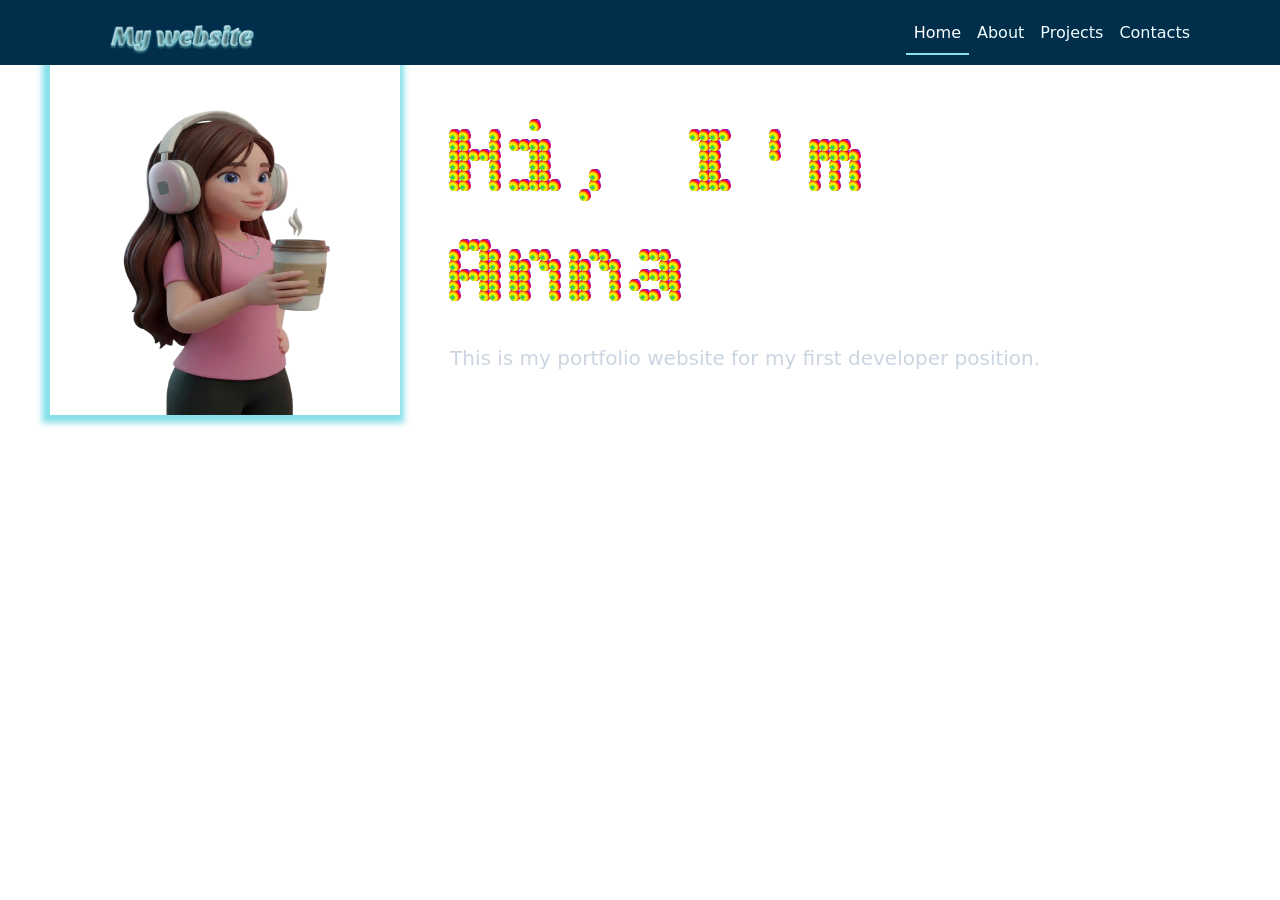
<file: index.html>
<!DOCTYPE html>
<html lang="en">
<head>
    <meta charset="UTF-8">
    <meta name="viewport" content="width=device-width, initial-scale=1.0">
    <title>Home</title>
    <link rel="stylesheet" href="style.css">
    <link href="https://fonts.googleapis.com/css2?family=Material+Symbols+Outlined" rel="stylesheet">
    <link href="https://cdn.jsdelivr.net/npm/bootstrap@5.3.2/dist/css/bootstrap.min.css" rel="stylesheet">
    <link rel="stylesheet" href="https://fonts.googleapis.com/css2?family=Material+Symbols+Outlined" />
    <link rel="stylesheet" href="https://fonts.googleapis.com/css2?family=Material+Symbols+Outlined:opsz,wght,FILL,GRAD@20..48,100..700,0..1,-50..200&icon_names=javascript" />
    <link rel="preconnect" href="https://fonts.googleapis.com">
    <link rel="preconnect" href="https://fonts.gstatic.com" crossorigin>
    <link href="https://fonts.googleapis.com/css2?family=Bitcount+Ink:wght@100..900&display=swap" rel="stylesheet">
    <script src="https://cdn.jsdelivr.net/npm/bootstrap@5.3.2/dist/js/bootstrap.bundle.min.js"></script>
    <style>
      .navbar{
        background-color:#002E4B;
        }
      .nav-link{
         color:azure;
        }
      .nav-link:hover{
        color:#88e0eb;
        }
    </style>
</head>
<body>
      <nav class="navbar navbar-expand-lg navbar-dark">
  <div class="container">
    <a class="navbar-brand p-0" href="">
        <img src="My website.png" alt="logo" width="200">
    </a>
    <button class="navbar-toggler" type="button" data-bs-toggle="collapse" data-bs-target="#navbarNav" aria-controls="navbarNav" aria-expanded="false" aria-label="Toggle navigation">
      <span class="navbar-toggler-icon"></span>
    </button>
    <div class="collapse navbar-collapse" id="navbarNav">
      <ul class="navbar-nav ms-auto">
        <li class="nav-item">
          <a class="nav-link active " aria-current="page" href="index.html">Home</a>
        </li>
        <li class="nav-item">
          <a class="nav-link" href="about.html">About</a>
        </li>
        <li class="nav-item">
          <a class="nav-link" href="proj.html">Projects</a>
        </li>
        <li class="nav-item">
          <a class="nav-link" href="contact.html">Contacts</a>
        </li>
      </ul>
    </div>
  </div>
</nav>
    <div class="hero">
  <img class="me box" src="me.png" alt="Anna">
  
  <div class="hero-text-block">
    <h1 class="big_text">Hi, I'm Anna</h1>
    <h3 class="text">This is my portfolio website for my first developer position.</h3>
  </div>
</div>

    <script src="web.js"></script>
</body>
</html>
</file>
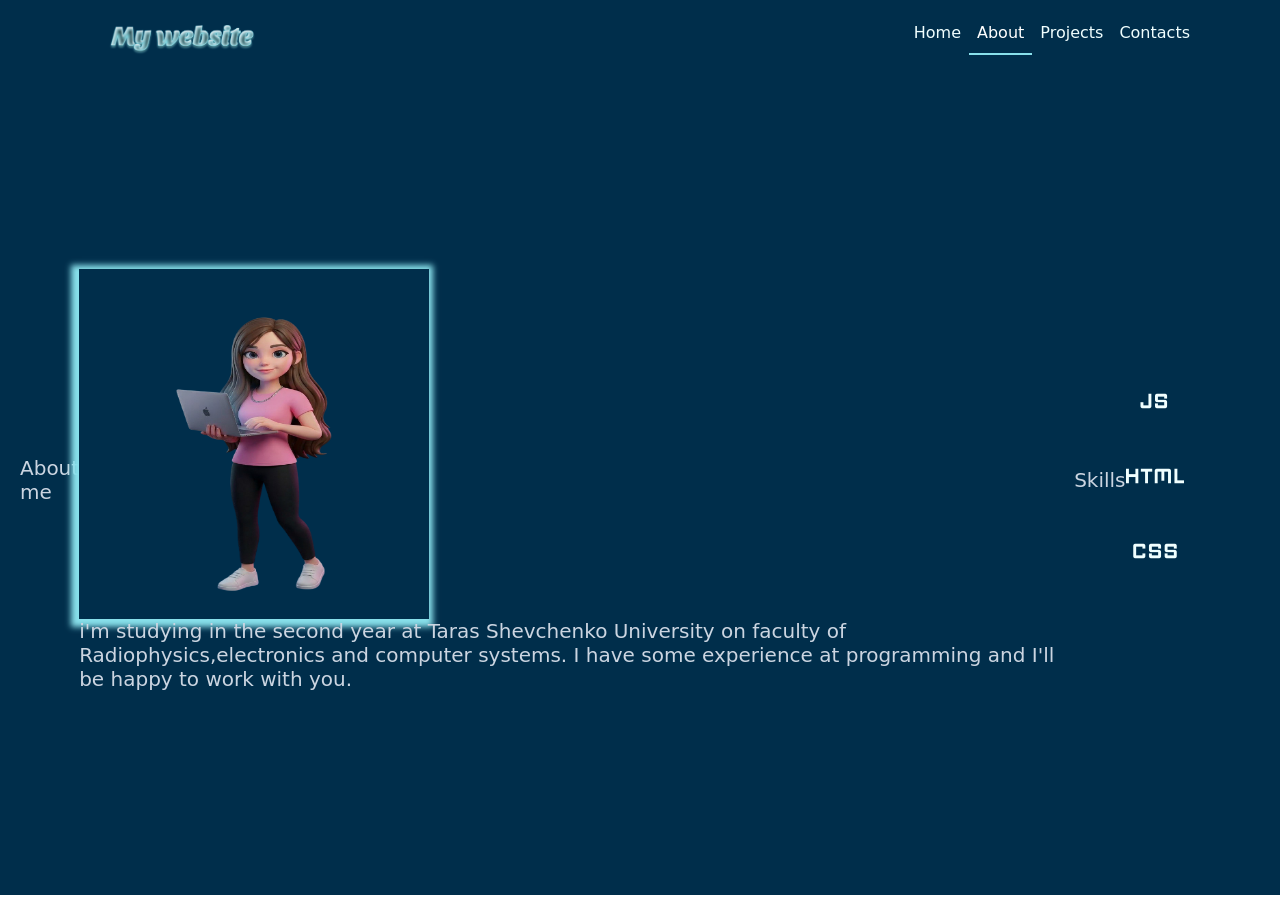
<file: about.html>
<!DOCTYPE html>
<html lang="en">
<head>
    <meta charset="UTF-8">
    <meta name="viewport" content="width=device-width, initial-scale=1.0">
    <title>About me</title>
    <link rel="stylesheet" href="style.css">
    <link href="https://fonts.googleapis.com/css2?family=Material+Symbols+Outlined" rel="stylesheet">
    <link href="https://cdn.jsdelivr.net/npm/bootstrap@5.3.2/dist/css/bootstrap.min.css" rel="stylesheet">
    <link rel="stylesheet" href="https://fonts.googleapis.com/css2?family=Material+Symbols+Outlined"/>
    <link rel="preconnect" href="https://fonts.googleapis.com">
    <link rel="preconnect" href="https://fonts.gstatic.com" crossorigin>
    <link href="https://fonts.googleapis.com/css2?family=Bitcount+Ink:wght@100..900&display=swap" rel="stylesheet">
    <script src="https://cdn.jsdelivr.net/npm/bootstrap@5.3.2/dist/js/bootstrap.bundle.min.js"></script>
    <style>
       .navbar{
            background-color:#002E4B;
        }
        .nav-link{
            color:azure;
        }
        .nav-link:hover{
        color:#88e0eb;
        }
    </style>
</head>
<body>
          <nav class="navbar navbar-expand-lg navbar-dark">
  <div class="container">
    <a class="navbar-brand p-0" href="">
        <img src="My website.png" alt="logo" width="200">
    </a>
    <button class="navbar-toggler" type="button" data-bs-toggle="collapse" data-bs-target="#navbarNav" aria-controls="navbarNav" aria-expanded="false" aria-label="Toggle navigation">
      <span class="navbar-toggler-icon"></span>
    </button>
    <div class="collapse navbar-collapse" id="navbarNav">
      <ul class="navbar-nav ms-auto">
        <li class="nav-item">
          <a class="nav-link " aria-current="page" href="index.html">Home</a>
        </li>
        <li class="nav-item">
          <a class="nav-link active" href="about.html">About</a>
        </li>
        <li class="nav-item">
          <a class="nav-link" href="proj.html">Projects</a>
        </li>
        <li class="nav-item">
          <a class="nav-link" href="contact.html">Contacts</a>
        </li>
      </ul>
    </div>
  </div>
</nav>
    <div class="block">
      <h1 class="text">About me</h1> 
       <div class="about">
        
      <img class="me box" src="ab.png" alt="">
    
    <h3 class="text">i'm studying in the second year at Taras Shevchenko University 
        on faculty of Radiophysics,electronics and computer systems. 
        I have some experience at programming and I'll be happy to work with you. 
    </h3>
    </div>
     <h2 class="text">Skills</h2>
        <div class="lang">
            <span class="material-symbols-outlined">
              javascript
            </span>
            <span class="material-symbols-outlined">
             html
            </span>
            <span class="material-symbols-outlined">
             css
            </span>
        </div>
        </div>
       
        
</body>
</html>
</file>
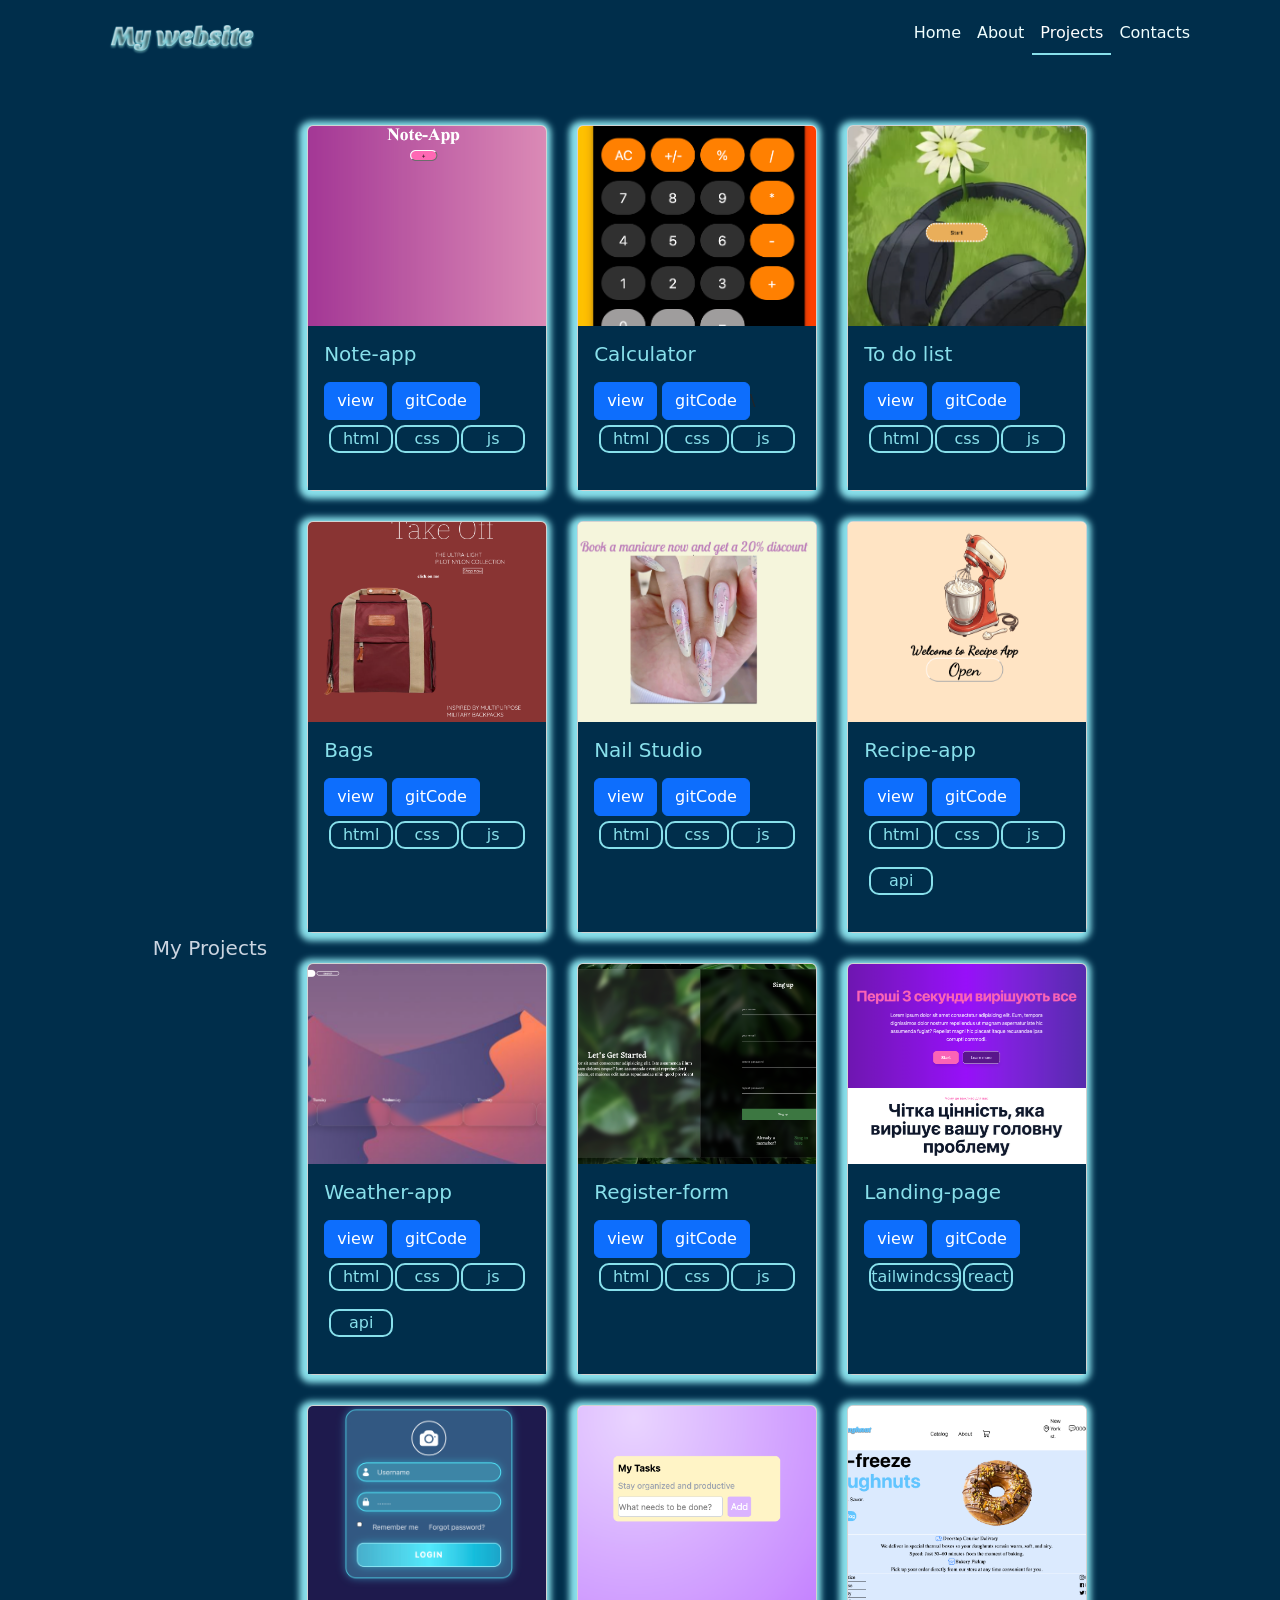
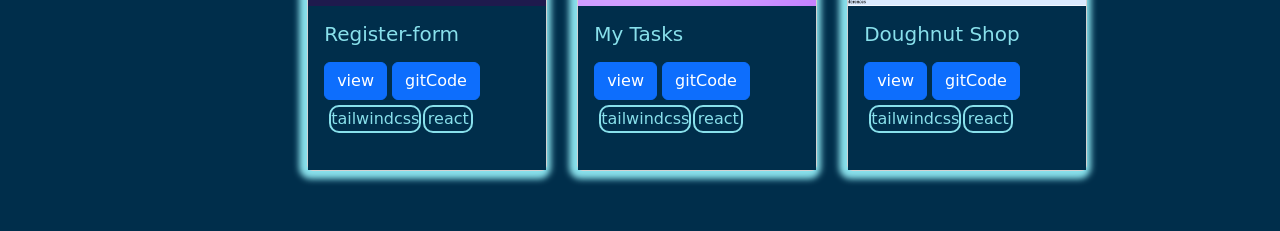
<file: proj.html>
<!DOCTYPE html>
<html lang="en">
<head>
    <meta charset="UTF-8">
    <meta name="viewport" content="width=device-width, initial-scale=1.0">
    <title>Projects</title>
    <link rel="stylesheet" href="style.css">
    <link href="https://fonts.googleapis.com/css2?family=Material+Symbols+Outlined" rel="stylesheet">
    <link href="https://cdn.jsdelivr.net/npm/bootstrap@5.3.2/dist/css/bootstrap.min.css" rel="stylesheet">
    <link rel="stylesheet" href="https://fonts.googleapis.com/css2?family=Material+Symbols+Outlined" />
    <link rel="stylesheet" href="https://fonts.googleapis.com/css2?family=Material+Symbols+Outlined:opsz,wght,FILL,GRAD@20..48,100..700,0..1,-50..200&icon_names=javascript" />
    <link rel="preconnect" href="https://fonts.googleapis.com">
    <link rel="preconnect" href="https://fonts.gstatic.com" crossorigin>
    <link href="https://fonts.googleapis.com/css2?family=Bitcount+Ink:wght@100..900&display=swap" rel="stylesheet">
    <script src="https://cdn.jsdelivr.net/npm/bootstrap@5.3.2/dist/js/bootstrap.bundle.min.js"></script>
    <style>
        .navbar{
            background-color:#002E4B;
        }
        .nav-link{
            color:azure;
        }
        .nav-link:hover{
        color:#88e0eb;
        }
    </style>
</head>
<body>
          <nav class="navbar navbar-expand-lg navbar-dark">
  <div class="container">
    <a class="navbar-brand p-0" href="">
        <img src="My website.png" alt="logo" width="200">
    </a>
    <button class="navbar-toggler" type="button" data-bs-toggle="collapse" data-bs-target="#navbarNav" aria-controls="navbarNav" aria-expanded="false" aria-label="Toggle navigation">
      <span class="navbar-toggler-icon"></span>
    </button>
    <div class="collapse navbar-collapse" id="navbarNav">
      <ul class="navbar-nav ms-auto">
        <li class="nav-item">
          <a class="nav-link " aria-current="page" href="index.html">Home</a>
        </li>
        <li class="nav-item">
          <a class="nav-link" href="about.html">About</a>
        </li>
        <li class="nav-item">
          <a class="nav-link active" href="proj.html">Projects</a>
        </li>
        <li class="nav-item">
          <a class="nav-link" href="contact.html">Contacts</a>
        </li>
      </ul>
    </div>
  </div>
</nav>
    <div class="block">
      <h2 class="text">My Projects</h2>
        <div class="projects">
         <div class="card">
           <img src="notes.png" class="card-img-top" alt="Note-app">
             <div class="card-body">
             <h5 class="card-title">Note-app</h5>
             <p class="card-text"></p>
             <a href="https://anntrfmk.github.io/notes/" class="btn btn-primary">view</a>
             <a href="https://github.com/Anntrfmk/notes" class="btn btn-primary">gitCode</a>
                 <div class="projLang">
                     <p class="useLang">html</p>
                     <p class="useLang">css</p>
                     <p class="useLang">js</p>
                </div>
             </div>
        </div>
        <div class="card">
           <img src="calc.png" class="card-img-top" alt="Calculator">
             <div class="card-body">
             <h5 class="card-title">Calculator</h5>
             <p class="card-text"></p>
             <a href="https://anntrfmk.github.io/Calculator/" class="btn btn-primary">view</a>
             <a href="https://github.com/Anntrfmk/Calculator" class="btn btn-primary">gitCode</a>\
             <div class="projLang">
                     <p class="useLang">html</p>
                     <p class="useLang">css</p>
                     <p class="useLang">js</p>
                </div>
             </div>
        </div>
        <div class="card">
           <img src="todoList.png" class="card-img-top" alt="To do list">
             <div class="card-body">
             <h5 class="card-title">To do list</h5>
             <p class="card-text"></p>
             <a href="https://anntrfmk.github.io/To_do_list/" class="btn btn-primary">view</a>
             <a href="https://github.com/Anntrfmk/To_do_list" class="btn btn-primary">gitCode</a>
             <div class="projLang">
                     <p class="useLang">html</p>
                     <p class="useLang">css</p>
                     <p class="useLang">js</p>
                </div>
             </div>
        </div>
            <div class="card">
           <img src="land.png" class="card-img-top" alt="Bags">
             <div class="card-body">
             <h5 class="card-title">Bags</h5>
             <p class="card-text"></p>
             <a href="https://anntrfmk.github.io/landing-page/" class="btn btn-primary">view</a>
             <a href="https://github.com/Anntrfmk/landing-page" class="btn btn-primary">gitCode</a>
             <div class="projLang">
                     <p class="useLang">html</p>
                     <p class="useLang">css</p>
                     <p class="useLang">js</p>
                </div>
             </div>
        </div>
            <div class="card">
           <img src="nailStudio.png" class="card-img-top" alt="Nail Studio">
             <div class="card-body">
             <h5 class="card-title">Nail Studio</h5>
             <p class="card-text"></p>
             <a href="https://anntrfmk.github.io/NailStudio/" class="btn btn-primary">view</a>
             <a href="https://github.com/Anntrfmk/NailStudio" class="btn btn-primary">gitCode</a>
             <div class="projLang">
                     <p class="useLang">html</p>
                     <p class="useLang">css</p>
                     <p class="useLang">js</p>
                </div>
             </div>
        </div>
             <div class="card">
           <img src="recipe.png" class="card-img-top" alt="Recipe-app">
             <div class="card-body">
             <h5 class="card-title">Recipe-app</h5>
             <p class="card-text"></p>
             <a href="https://anntrfmk.github.io/recipe-app/" class="btn btn-primary">view</a>
             <a href="https://github.com/Anntrfmk/recipe-app" class="btn btn-primary">gitCode</a>
             <div class="projLang">
                     <p class="useLang">html</p>
                     <p class="useLang">css</p>
                     <p class="useLang">js</p>
                     <p class="useLang">api</p>
                </div>
             </div>
        </div>
            <div class="card">
           <img src="weather.png" class="card-img-top" alt="Weather-app">
             <div class="card-body">
             <h5 class="card-title">Weather-app</h5>
             <p class="card-text"></p>
             <a href="https://anntrfmk.github.io/Weather-app/" class="btn btn-primary">view</a>
             <a href="https://github.com/Anntrfmk/Weather-app" class="btn btn-primary">gitCode</a>
             <div class="projLang">
                     <p class="useLang">html</p>
                     <p class="useLang">css</p>
                     <p class="useLang">js</p>
                     <p class="useLang">api</p>
                </div>
             </div>
         </div>
            <div class="card">
           <img src="register-form.png" class="card-img-top" alt="Register-form">
             <div class="card-body">
             <h5 class="card-title">Register-form</h5>
             <p class="card-text"></p>
             <a href="https://anntrfmk.github.io/register-form/" class="btn btn-primary">view</a>
             <a href="https://github.com/Anntrfmk/register-form" class="btn btn-primary">gitCode</a>
             <div class="projLang">
                     <p class="useLang">html</p>
                     <p class="useLang">css</p>
                     <p class="useLang">js</p>
                </div>
             </div>
         </div>
            <div class="card">
           <img src="react-app1.png" class="card-img-top" alt="Landing-page">
             <div class="card-body">
             <h5 class="card-title">Landing-page</h5>
             <p class="card-text"></p>
             <a href="https://my-react-project-fawn-ten.vercel.app/" class="btn btn-primary">view</a>
             <a href="https://github.com/Anntrfmk/my-react-project" class="btn btn-primary">gitCode</a>
             <div class="projLang">
                     <p class="useLang">tailwindcss</p>
                     <p class="useLang">react</p>
                </div>
             </div>
         </div>
            <div class="card">
           <img src="register-form-react.png" class="card-img-top" alt="Register-form">
             <div class="card-body">
             <h5 class="card-title">Register-form</h5>
             <p class="card-text"></p>
             <a href="https://register-form-react-omega.vercel.app" class="btn btn-primary">view</a>
             <a href="https://github.com/Anntrfmk/register-form-react" class="btn btn-primary">gitCode</a>
             <div class="projLang">
                     <p class="useLang">tailwindcss</p>
                     <p class="useLang">react</p>
                </div>
             </div>
         </div>
            <div class="card">
           <img src="myTasks-react.png" class="card-img-top" alt="My Tasks">
             <div class="card-body">
             <h5 class="card-title">My Tasks</h5>
             <p class="card-text"></p>
             <a href="https://my-tasks-react-kappa.vercel.app" class="btn btn-primary">view</a>
             <a href="https://github.com/Anntrfmk/My-tasks-react" class="btn btn-primary">gitCode</a>
             <div class="projLang">
                     <p class="useLang">tailwindcss</p>
                     <p class="useLang">react</p>
                </div>
             </div>
         </div>
            <div class="card">
           <img src="doughnutShop.png" class="card-img-top" alt="doughnut Shop">
             <div class="card-body">
             <h5 class="card-title">Doughnut Shop</h5>
             <p class="card-text"></p>
             <a href="https://doughnut-shop-react.vercel.app" class="btn btn-primary">view</a>
             <a href="https://github.com/Anntrfmk/doughnut-shop-react" class="btn btn-primary">gitCode</a>
             <div class="projLang">
                     <p class="useLang">tailwindcss</p>
                     <p class="useLang">react</p>
                </div>
             </div>
         </div>
        </div>
        </div>
</body>
</html>
</file>
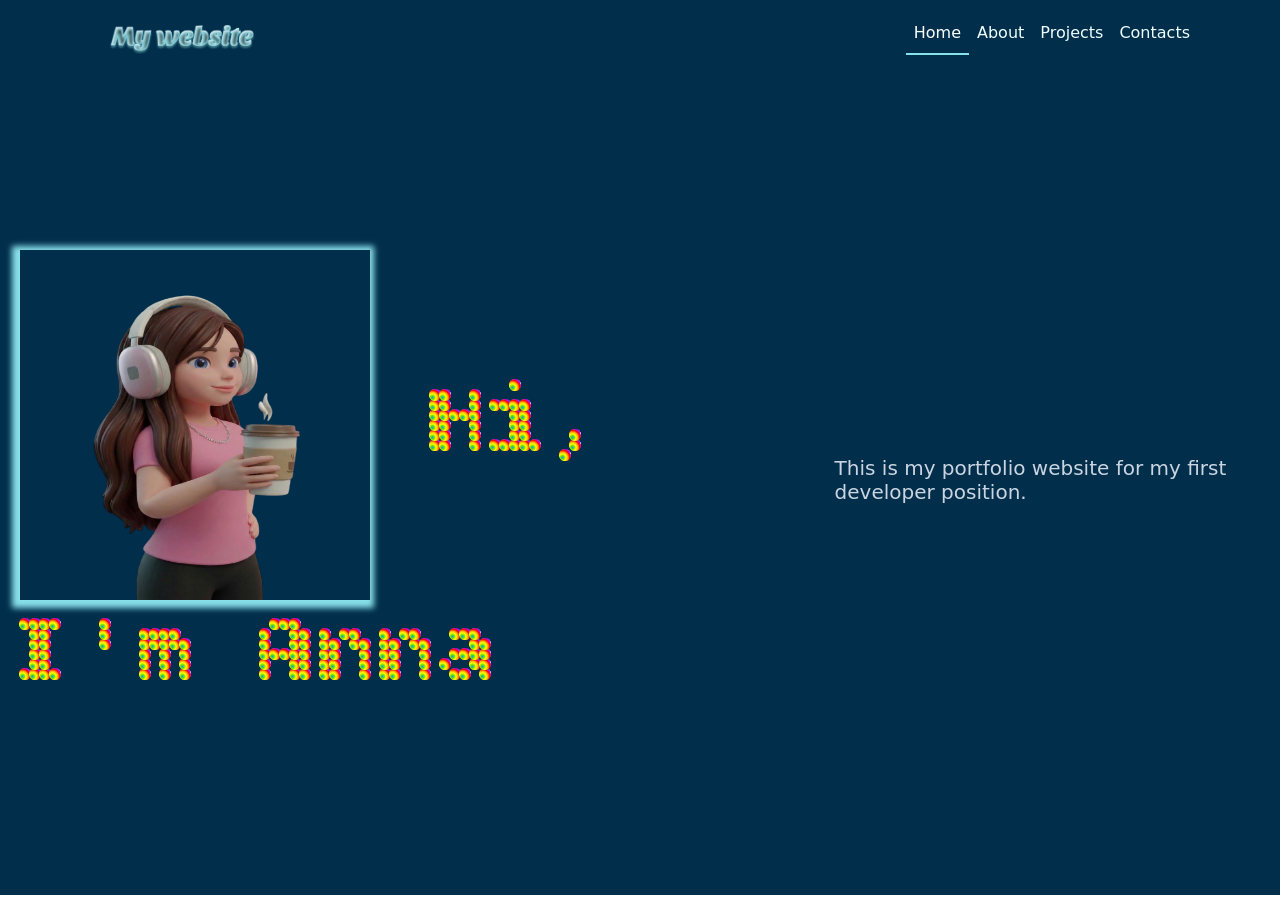
<file: web.html>
<!DOCTYPE html>
<html lang="en">
<head>
    <meta charset="UTF-8">
    <meta name="viewport" content="width=device-width, initial-scale=1.0">
    <title>Home</title>
    <link rel="stylesheet" href="style.css">
    <link href="https://fonts.googleapis.com/css2?family=Material+Symbols+Outlined" rel="stylesheet">
    <link href="https://cdn.jsdelivr.net/npm/bootstrap@5.3.2/dist/css/bootstrap.min.css" rel="stylesheet">
    <link rel="stylesheet" href="https://fonts.googleapis.com/css2?family=Material+Symbols+Outlined" />
    <link rel="stylesheet" href="https://fonts.googleapis.com/css2?family=Material+Symbols+Outlined:opsz,wght,FILL,GRAD@20..48,100..700,0..1,-50..200&icon_names=javascript" />
    <link rel="preconnect" href="https://fonts.googleapis.com">
    <link rel="preconnect" href="https://fonts.gstatic.com" crossorigin>
    <link href="https://fonts.googleapis.com/css2?family=Bitcount+Ink:wght@100..900&display=swap" rel="stylesheet">
    <style>
      .navbar{
        background-color:#002E4B;
        }
      .nav-link{
         color:azure;
        }
      .nav-link:hover{
        color:#88e0eb;
        }
    </style>
</head>
<body>
      <nav class="navbar navbar-expand-lg navbar-dark">
  <div class="container">
    <a class="navbar-brand p-0" href="">
        <img src="My website.png" alt="logo" width="200">
    </a>
    <button class="navbar-toggler" type="button" data-bs-toggle="collapse" data-bs-target="#navbarNav" aria-controls="navbarNav" aria-expanded="false" aria-label="Toggle navigation">
      <span class="navbar-toggler-icon"></span>
    </button>
    <div class="collapse navbar-collapse" id="navbarNav">
      <ul class="navbar-nav ms-auto">
        <li class="nav-item">
          <a class="nav-link active " aria-current="page" href="web.html">Home</a>
        </li>
        <li class="nav-item">
          <a class="nav-link" href="about.html">About</a>
        </li>
        <li class="nav-item">
          <a class="nav-link" href="proj.html">Projects</a>
        </li>
        <li class="nav-item">
          <a class="nav-link" href="contact.html">Contacts</a>
        </li>
      </ul>
    </div>
  </div>
</nav>
    <div class="block">
      <h1 class="big_text">
         <img class="me box " src="me.png" alt="">
            Hi, I'm Anna 
            </h1>
        <h3 class="text">
            This is my portfolio website for my first developer position.
         </h3>
         
        </div>

    <script src="web.js"></script>
</body>
</html>
</file>
<file: style.css>
* {
    margin: 0;
    padding: 0;
    box-sizing: border-box;
}

body {
    margin: 0;
    background-color: #002E4B; /* Тепер фон завжди темно-синій на всю сторінку */
}

.navbar-toggler {
    border-color: azure;
}

.nav-item {
    display: flex;
    align-items: end;
}

.block {
    background-color: #002E4B;
    min-height: calc(100vh - 70px); /* Висота екрана мінус шапка */
    width: 100%;
    display: flex;
    align-items: center;
    justify-content: center;
    padding: 20px;
}

.hero {
    display: flex;
    align-items: center;
    justify-content: center;
    gap: 50px;
    max-width: 1100px;
    width: 100%;
}

.hero-text-block {
    display: flex;
    flex-direction: column;
    gap: 15px;
    max-width: 600px; /* Щоб текст не вилазив за межі екрана */
}

.big_text {
    color: azure;
    font-family: 'Bitcount Ink', sans-serif;
    font-size: 64px; /* Зменшили зі 100px, щоб заголовок вміщувався поруч із фото */
    line-height: 1.1;
    margin: 0;
}

.text {
    font-size: 1.25rem;
    color: #cbd5e1;
    margin: 0;
}
.big_text{
    color: azure;
    font-family: Bitcount Ink;
    font-size: 100px;
}
.lang{
    color:azure;
    font-family: 'Material Symbols Outlined';  
    font-weight: 300;
    font-size: 50px;
}
.projects{
    display: grid;
    grid-template-columns: repeat(3, 1fr);
    gap: 30px;
    padding:40px;
    justify-items:center;
    max-width: 1000px;
} 
.card{
    width: 15rem;
    box-shadow: -2px 2px 6px 6px #88e0eb;
}
.active{
    box-shadow:0px 2px 0px 0px#88e0eb;
}
.card-img-top{
    height: 200px;
    object-fit: cover;
}

.butt{
    background-color:#88e0eb;
    color:#002E4B;
    margin-left: 110px;
    border-radius: 25px;
}
.butt:hover{
    background-color:#002E4B;
    color:#88e0eb;
}
.contact{
    background-color: #002E4B;
    display: flex;
    flex: 1;
    flex-direction: row;
    align-items: center;
}
.contacts{
    font-family: 'Times New Roman', Times, serif;
    color:#88e0eb;
}

.main{
    display: flex;
    justify-content:center;
    align-items:center;
    gap: 50px;
    padding: 20px;
}
.Form{
    flex: 1;
    max-width: 400px;
}

input, textarea{
    margin: 5px;
    padding: 10px;
    font-size: 200px;
    width: 300px;
}
textarea{
    height: 100px;
}
button{
    padding: 10px 10px;
}
.box{
    width: 300px;
    box-shadow: -2px 2px 6px 6px #88e0eb;
}
.me{
    height: 350px;
    width: 350px;
}

.card-body{
    background-color:#002E4B;
    color:#88e0eb;
}
.card-title{
    color:#88e0eb!important;
}
.projLang{
    background-color:#002E4B;
    display:grid;
    align-items:start;
    justify-content: center;
    grid-template-columns: repeat(3, 2fr);
    gap:2px;
    padding: 5px;

}
.useLang{
    display: flex;
    justify-content: center;
    align-items:center;
    color:#88e0eb;
    border: 2px solid #88e0eb;
    border-radius:10px;
}

@media screen  and (max-width: 480px) {
    .block{
    overflow-x: hidden;
    background-color: #002E4B;
    min-height: 100vh;
    width: 100%;
    display: flex;
    flex-direction: column;
    align-items: center; 
    justify-content: center;
}
    .big_text{
    color: azure;
    font-family: Bitcount Ink;
    font-size: 40px;
    
}
.lang{
    color:azure;
    font-family: 'Material Symbols Outlined';  
    font-weight: 300;
    font-size: 30px;
}
.projects{
    display: grid;
    grid-template-columns: 1fr;
    gap: 30px;
    padding:40px;
    justify-items:center;
    min-width: 50px;
} 
.card{
    width: 15rem;
    box-shadow: -2px 2px 6px 6px #88e0eb;
}
.card-img-top{
    height: 200px;
    object-fit: cover;
}
.main{
    display: flex;
    flex-direction: column;
    justify-content:center;
    align-items:center;
    gap: 50px;
    padding: 20px;
}
.Form{
    flex: 1;
    width: 200px;
}
 input, textarea{
    margin: 5px;
    padding: 10px;
    font-size: 30px;
    width: 200px;
}
textarea{
    height: 100px;
}
button{
    padding: 10px 10px;
}
.butt{
    background-color:#88e0eb;
    color:#002E4B;
    margin-left: 70px;
    border-radius: 25px;
}
.box{
    width: 100px;
    box-shadow: -2px 2px 6px 6px #88e0eb;
}
.me{
    min-height: 150px;
    min-width: 250px;
}
.about{
    display: flex;
    flex-direction: column;
   justify-content:end;
    padding: 10px;
    gap: 10px;
}
}
.material-symbols-outlined {
    font-size: 58px !important;
  font-variation-settings:
  'FILL' 0,
  'wght' 400,
  'GRAD' 0,
  'opsz' 48 !important;
}
</file>
